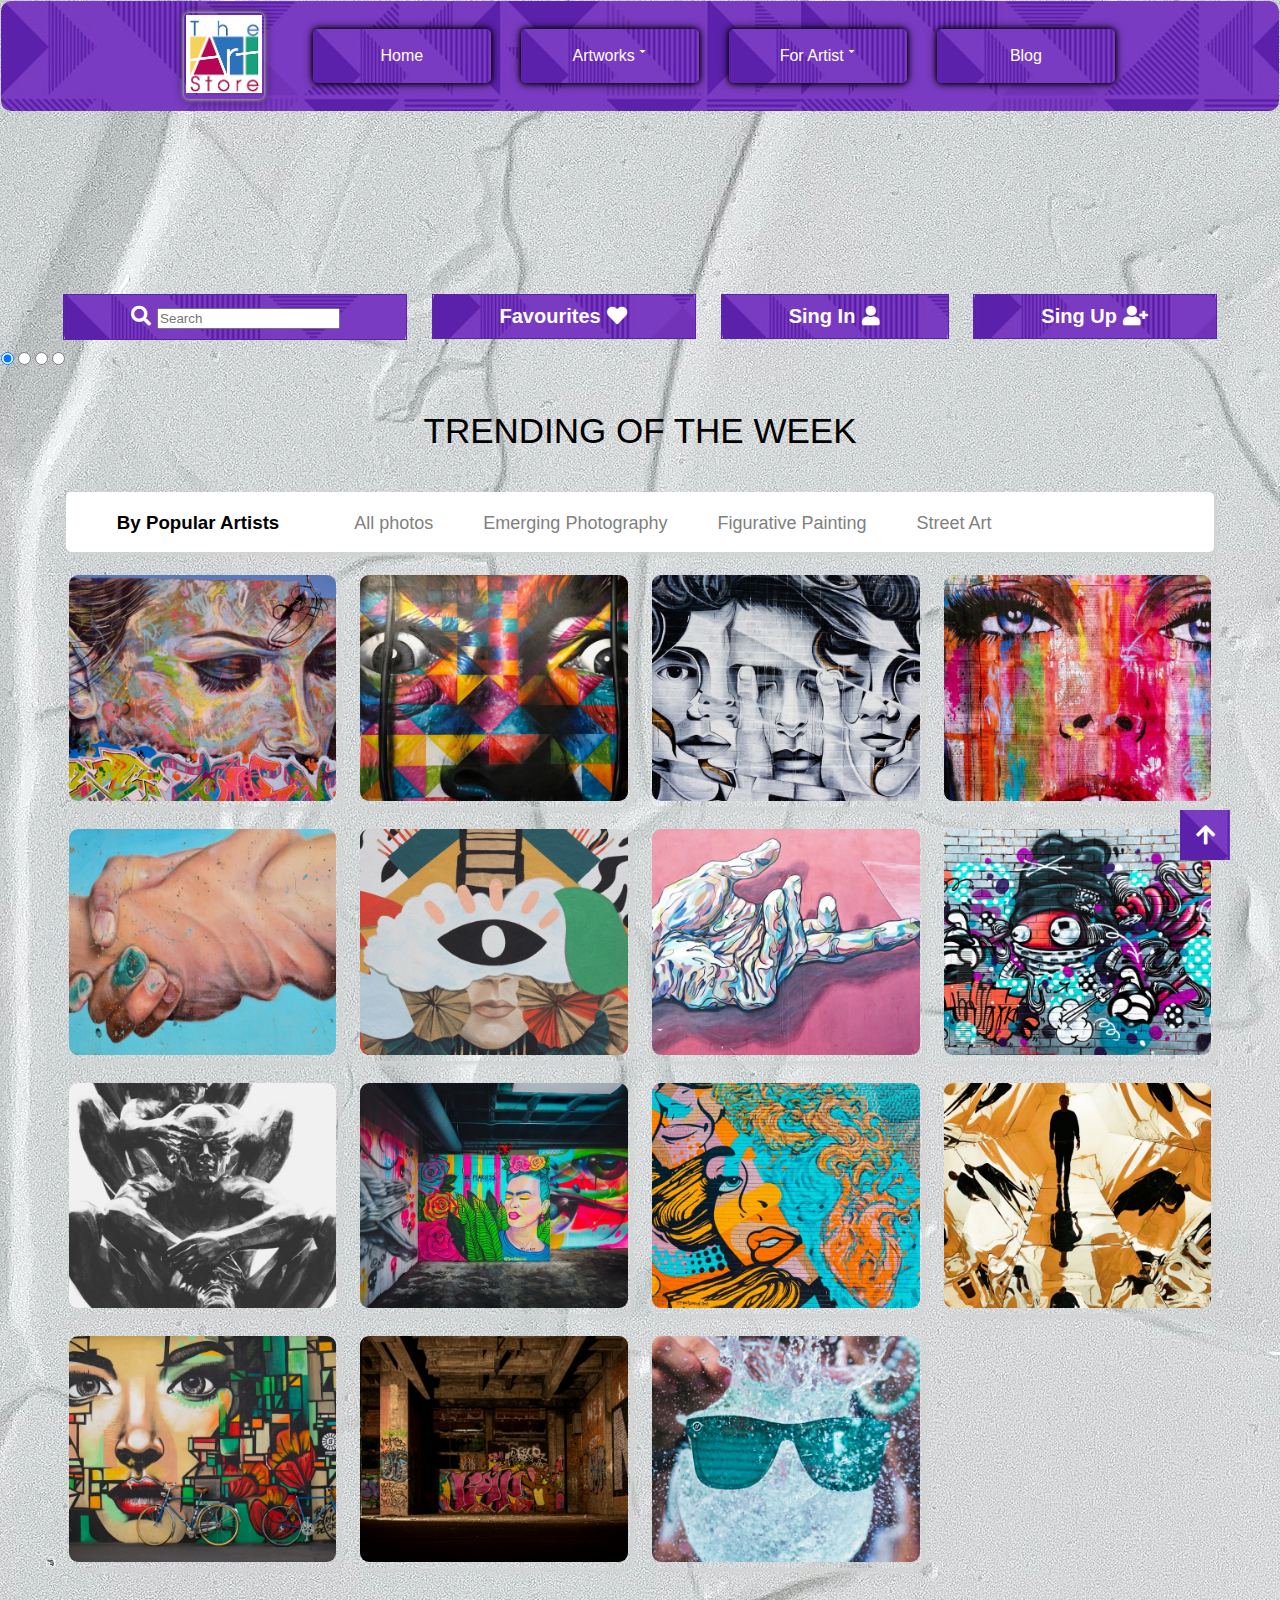
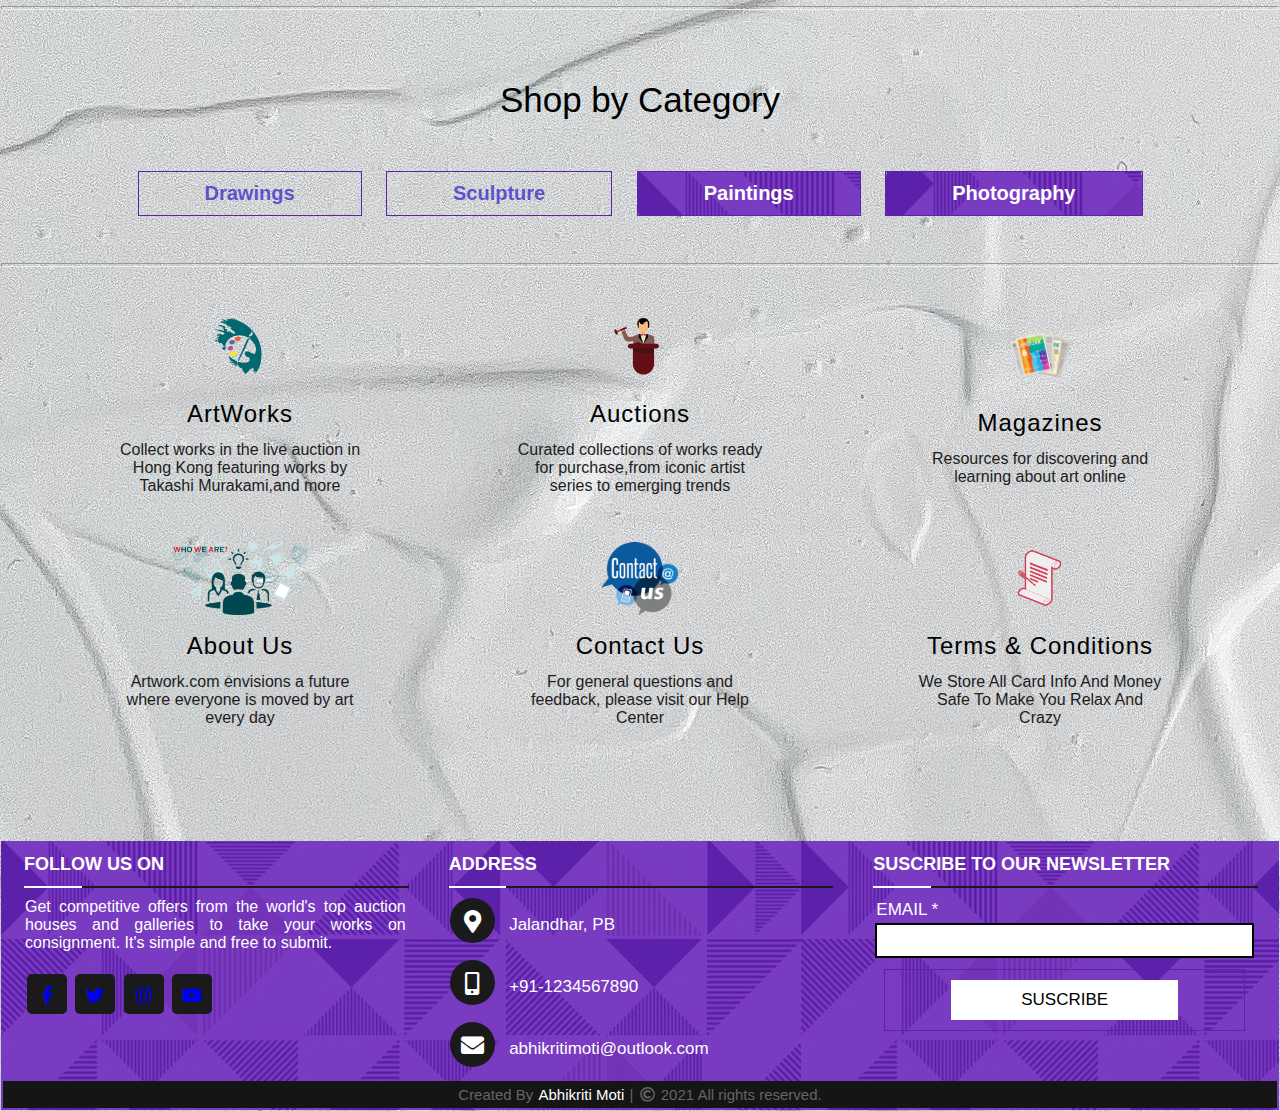
<file: index.html>
<!DOCTYPE html>
<html lang="en">

<head>
    <meta charset="UTF-8">
    <meta http-equiv="X-UA-Compatible" content="IE=edge">
    <meta name="viewport" content="width=device-width, initial-scale=1.0">
    <title>The Art Store</title>
    <link rel="stylesheet" href="css/menubar.css">
    <link rel="stylesheet" href="css/gallery.css">
    <link rel="stylesheet" href="css/service.css">
    <link rel="stylesheet" href="css/footer.css">
    <link rel="stylesheet" href="css/button.css">
    <link rel="stylesheet" href="css/scroll_up.css">
    <link rel="stylesheet" href="https://use.fontawesome.com/releases/v5.4.1/css/all.css">
    <link rel="icon" type="image/png" href="resources/logo1.png">
    

    <style>
        body {
            background: url('resources/mathilde-langevin-TFV9EPdYOaw-unsplash.jpg');
        }
    </style>

    <body>
        <!-- menubar -->
        <div class="menu-bar">
            <ul>
                <div id="logo">
                    <img src="resources/logo1.png" alt="File Missing">
                </div>

                <li class="active"><a href="#">Home</a></li>

                <li class="active"><a href="#">Artworks &#129171</a>
                    <div class="sub-menu-1">
                        <ul>
                            <li><a href="#">Auctions</a></li>
                            <li><a href="#">Paintings</a></li>
                            <li><a href="#">Sculpture</a></li>
                            <li><a href="#">Prints</a></li>
                        </ul>
                    </div>
                </li>

                <li class="active"><a href="#">For Artist &#129171</a>
                    <div class="sub-menu-1">
                        <ul>
                            <li><a href="#">Best Sellers</a></li>
                            <li><a href="#">Featured</a></li>
                            <li><a href="#">New Arrivals</a></li>
                            <li><a href="#">Popular</a></li>
                        </ul>
                    </div>
                </li>

                <li class="active"><a href="blog.html">Blog</a></li>
            </ul>
        </div>
        <br><br><br>
        <br><br><br>
        <br><br><br>

        <!-- Button -->
        <div class="click-button">

            <button class="btn btn3">
            <i class="fa fa-search" aria-hidden="true"></i>
            <input type="text" name="search" id="search" placeholder="Search">
        </button>
            <button class="btn btn4"><a href="favourites.html">Favourites <i class="fa fa-heart" aria-hidden="true"></i></a></button>
            <button class="btn btn3"><a href="signin.html"> Sing In <i class="fa fa-user"
                    aria-hidden="true"></i></a></button>
            <button class="btn btn4"><a href="singup.html"> Sing Up <i class="fa fa-user-plus"
                    aria-hidden="true"></i></a></button>
        </div>


        <!-- Pics Like Instagram -->
        <input type="radio" name="Photos" id="check1" checked>
        <input type="radio" name="Photos" id="check2">
        <input type="radio" name="Photos" id="check3">
        <input type="radio" name="Photos" id="check4">

        <div class="container">
            <h1>TRENDING OF THE WEEK</h1>
            <div class="top-content">
                <h3>By Popular Artists</h3>
                <label for="check1">All photos</label>
                <label for="check2">Emerging Photography</label>
                <label for="check3">Figurative Painting</label>
                <label for="check4">Street Art</label>
            </div>
            <div class="photo-gallery">

                <div class="art a">
                    <img src="resources/6.jpg" alt="">
                </div>
                <div class="art b">
                    <img src="resources/4.jpg" alt="">
                </div>
                <div class="art c">
                    <img src="resources/5.jpg" alt="">
                </div>

                <div class="art a">
                    <img src="resources/3.jpg" alt="">
                </div>
                <div class="art b">
                    <img src="resources/9.jpg" alt="">
                </div>
                <div class="art c">
                    <img src="resources/18.jpg" alt="">
                </div>

                <div class="art a">
                    <img src="resources/14.jpg" alt="">
                </div>
                <div class="art b">
                    <img src="resources/8.jpg" alt="">
                </div>
                <div class="art c">
                    <img src="resources/13.jpg" alt="">
                </div>

                <div class="art a">
                    <img src="resources/11.jpg" alt="">
                </div>
                <div class="art b">
                    <img src="resources/10.jpg" alt="">
                </div>
                <div class="art c">
                    <img src="resources/17.jpg" alt="">
                </div>


                <div class="art b">
                    <img src="resources/2.jpg" alt="">
                </div>
                <div class="art c">
                    <img src="resources/19.jpg" alt="">
                </div>

                <div class="art b">
                    <img src="resources/12.jpg" alt="">
                </div>

            </div>
        </div>

        <br><br>
        <hr><br>

        <!-- Button -->
        <div class="click-button">
            <h1>Shop by Category</h1>
            <button class="btn btn1">Drawings</button>
            <button class="btn btn2">Sculpture</button>
            <button class="btn btn3">Paintings</button>
            <button class="btn btn4">Photography</button>
        </div>
        <br><br>
        <hr><br>

        <!--services-box-container-->
        <section class="bottom-bar">
            <div class="s-box-container">
                <div class="s-box">
                    <div class="bar"></div>
                    <img alt="1" src="resources/art.png" />
                    <h1>ArtWorks</h1>
                    <p>Collect works in the live auction in Hong Kong featuring works by Takashi Murakami,and more</p>
                </div>
                <div class="s-box">
                    <div class="bar"></div>
                    <img alt="2" src="resources/auction.png" />
                    <h1>Auctions</h1>
                    <p>Curated collections of works ready for purchase,from iconic artist series to emerging trends</p>
                </div>
                <div class="s-box">
                    <div class="bar"></div>
                    <img alt="3" src="resources/magazine.png" />
                    <h1>Magazines</h1>
                    <p> Resources for discovering and learning about art online</p>
                </div>
            </div>

            <div class="s-box-container">
                <div class="s-box">
                    <div class="bar"></div>
                    <img alt="1" src="resources/about.png" />
                    <h1>About Us</h1>
                    <p>Artwork.com envisions a future where everyone is moved by art every day</p>
                </div>
                <div class="s-box">
                    <div class="bar"></div>
                    <img alt="2" src="resources/contact.png" />
                    <h1>Contact Us</h1>
                    <p>For general questions and feedback, please visit our Help Center</p>
                </div>
                <div class="s-box">
                    <div class="bar"></div>
                    <img alt="3" src="resources/terms.png" />
                    <h1>Terms & Conditions</h1>
                    <p>We Store All Card Info And Money Safe To Make You Relax And Crazy</p>
                </div>
            </div>
        </section>

        <br><br><br><br><br>

        <!-- footer -->
        <footer>
            <div class="main-content">
                <div class="left box">
                    <h2>Follow Us On</h2>
                    <div class="content">
                        <p>Get competitive offers from the world's top auction houses and galleries to take your works on consignment. It's simple and free to submit.</p>
                        <div class="social">
                            <a href="https://www.facebook.com"><span class="fab fa-facebook-f"></span></a>
                            <a href="https://www.twitter.com"><span class="fab fa-twitter"></span></a>
                            <a href="https://www.instagram.com"><span class="fab fa-instagram"></span></a>
                            <a href="https://www.youtube.com"><span class="fab fa-youtube"></span></a>
                        </div>
                    </div>
                </div>

                <div class="center box">
                    <h2>Address</h2>
                    <div class="content">
                        <div class="place">
                            <span class="fas fa-map-marker-alt"></span>
                            <a href="https://www.google.com/maps?q=Jalandhar,%20Punjab" target="_blank" class="text phone-link">Jalandhar, PB</a>
                        </div>
                        <div class="phone">
                            <span class="fas fa-mobile-alt"></span>
                            <a href="tel:+91-1234567890" class="text phone-link">+91-1234567890</a>
                        </div>
                        <div class="email">
                            <span class="fas fa-envelope"></span>
                            <a href="mailto:abhikritimoti@outlook.com" class="text phone-link">abhikritimoti@outlook.com</a>
                        </div>
                    </div>
                </div>

                <div class="right box">
                    <h2>SUSCRIBE TO OUR NewsLetter</h2>
                    <div class="content">
                        <form action="#">
                            <div class="email">
                                <div class="text">EMAIL *</div>
                                <input type="email" required>
                            </div>
                            <div class="btn">
                                <button type="submit">SUSCRIBE</button>
                            </div>
                        </form>
                    </div>
                </div>
            </div>
            <div class="bottom">
                <center>
                    <span class="credit">Created By <a href="">Abhikriti Moti</a> | </span>
                    <span class="far fa-copyright"></span><span> 2021 All rights reserved.</span>
                </center>
            </div>
        </footer>

        <!-- scroll up button -->
        <a class="gotopbtn" href="#"> <i class="fas fa-arrow-up"></i> </a>
    </body>

</html>
</file>
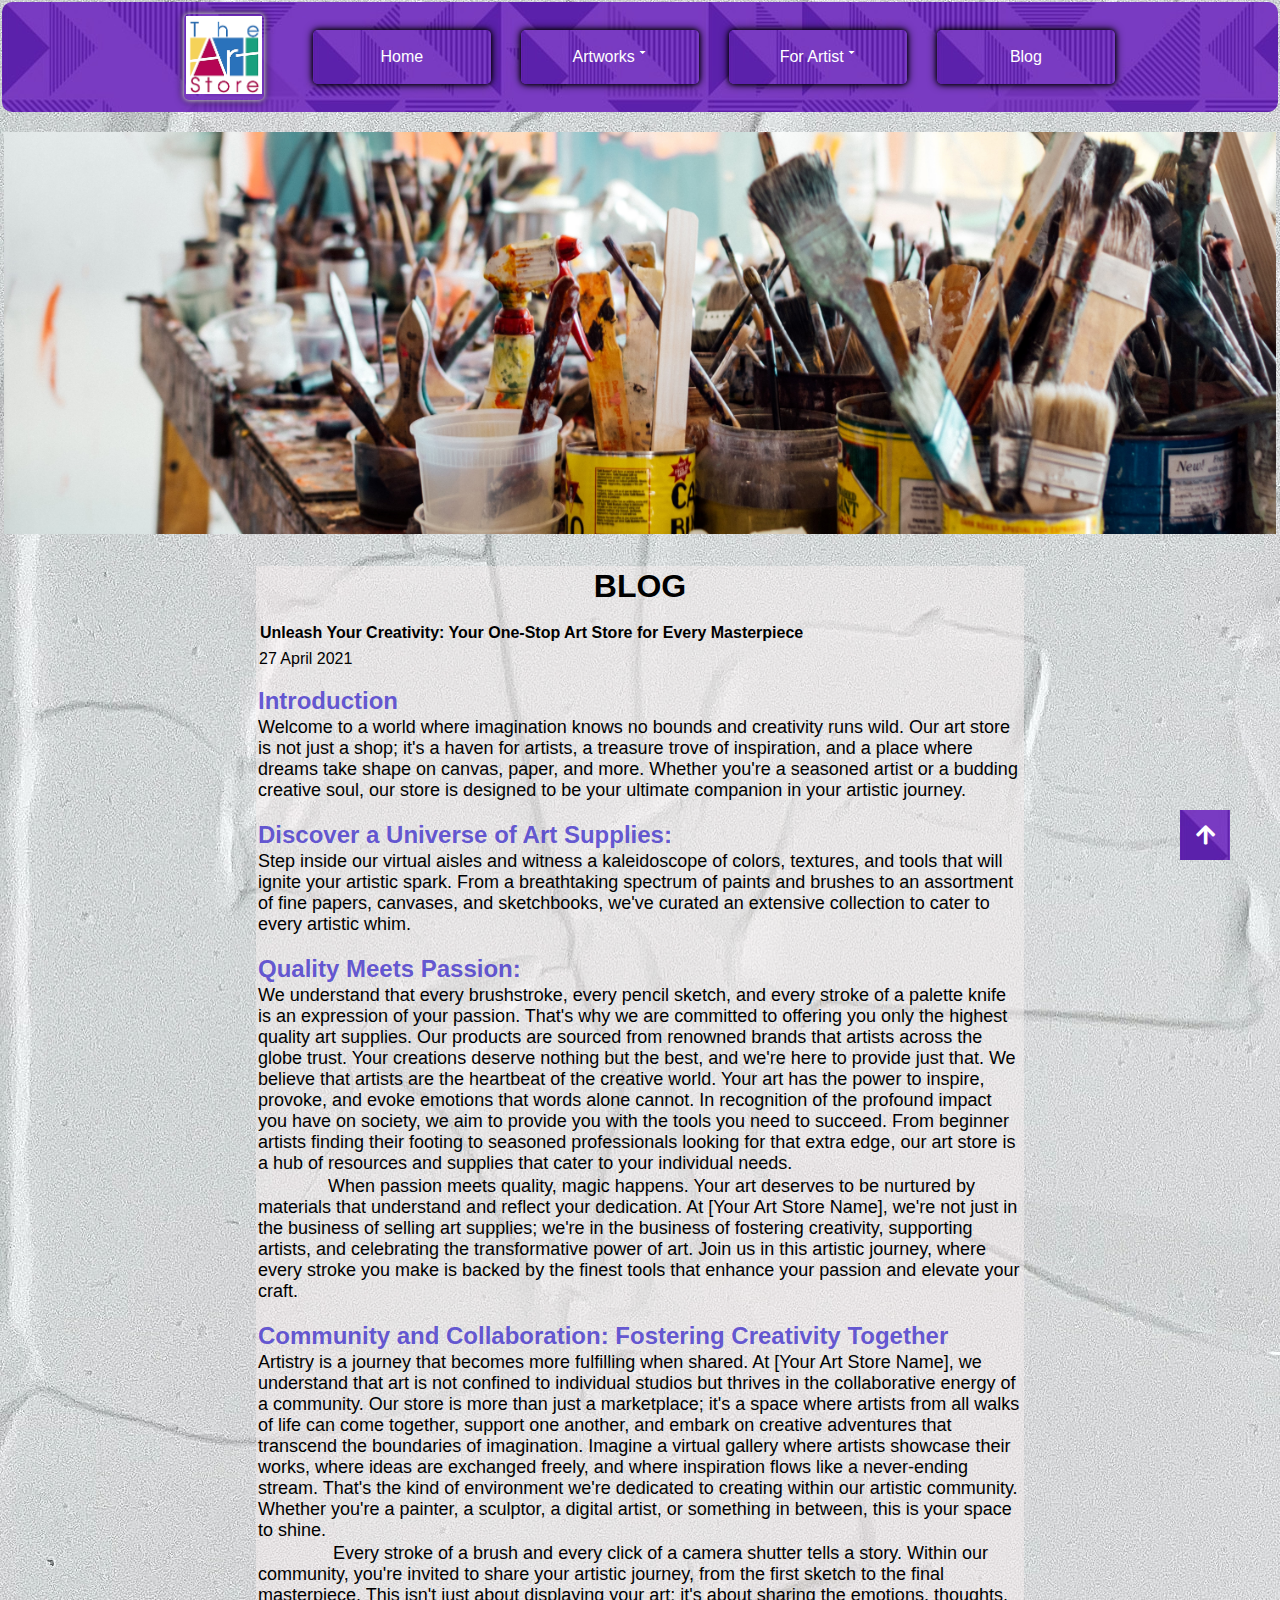
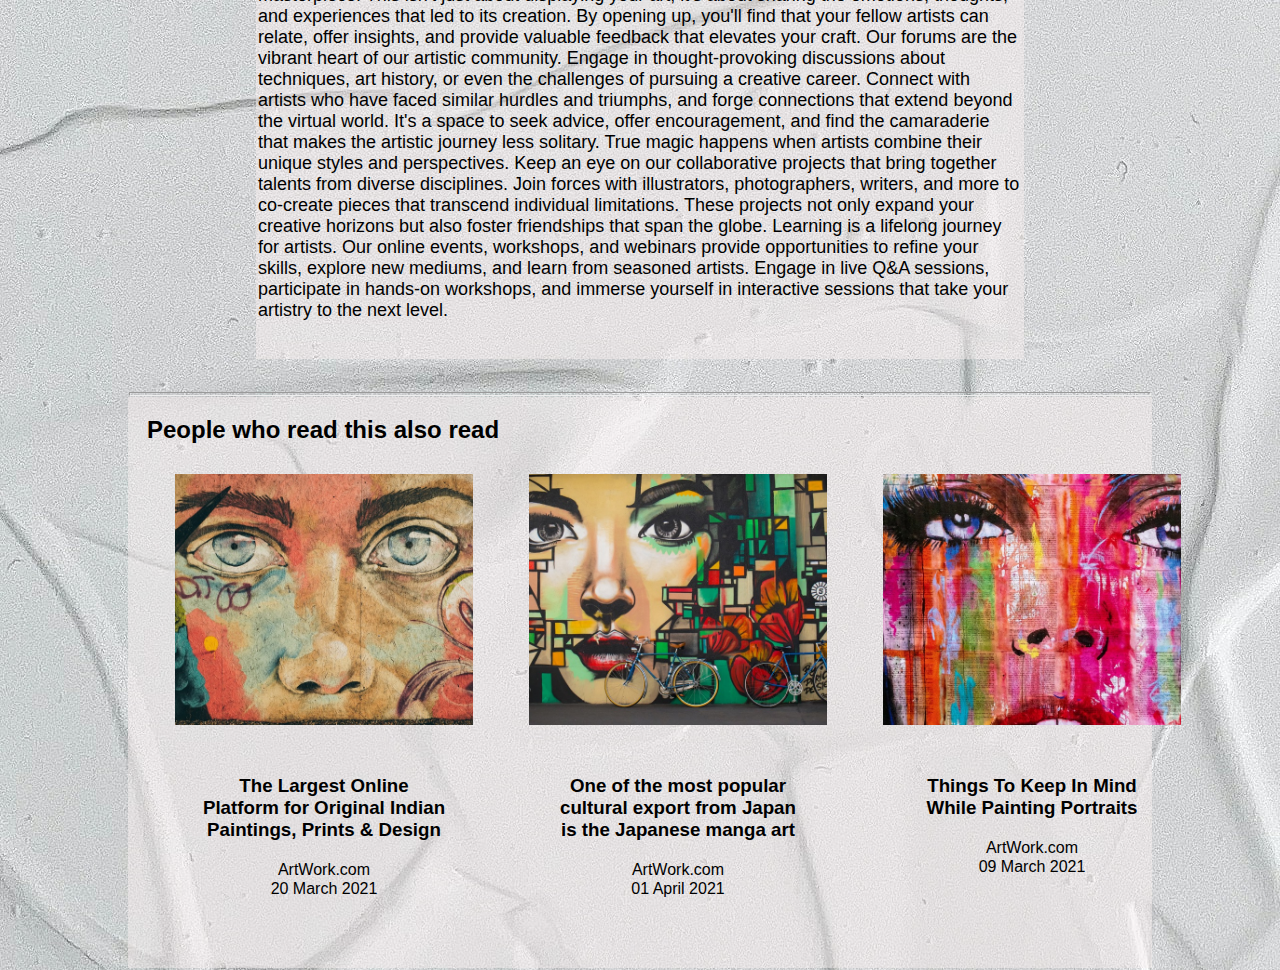
<file: blog.html>
<!DOCTYPE html>
<html lang="en">

<head>
    <meta charset="UTF-8">
    <meta name="viewport" content="width=device-width, initial-scale=1.0">
    <link rel="stylesheet" href="css/blog.css">
    <link rel="stylesheet" href="css/menubar.css">
    <link rel="stylesheet" href="css/scroll_up.css">
    <link rel="stylesheet" href="https://use.fontawesome.com/releases/v5.4.1/css/all.css">
    <title>Blog</title>
    <style>
        body {
            background: url('resources/mathilde-langevin-TFV9EPdYOaw-unsplash.jpg');
        }
    </style>
</head>

<body>
    <!-- menubar -->
    <div class="menu-bar">
        <ul>
            <div id="logo">
                <img src="resources/logo1.png" alt="File Missing">
            </div>

            <li class="active"><a href="index.html">Home</a></li>

            <li class="active"><a href="#">Artworks &#129171</a>
                <div class="sub-menu-1">
                    <ul>
                        <li><a href="#">Auctions</a></li>
                        <li><a href="#">Paintings</a></li>
                        <li><a href="#">Sculpture</a></li>
                        <li><a href="#">Prints</a></li>
                    </ul>
                </div>
            </li>

            <li class="active"><a href="#">For Artist &#129171</a>
                <div class="sub-menu-1">
                    <ul>
                        <li><a href="#">Best Sellers</a></li>
                        <li><a href="#">Featured</a></li>
                        <li><a href="#">New Arrivals</a></li>
                        <li><a href="#">Popular</a></li>
                    </ul>
                </div>
            </li>

            <li class="active"><a href="blog.html">Blog</a></li>
        </ul>
    </div>

    <br>

    <div class="post-img">
        <img src="resources/blog1.jpg" alt="">
    </div>
    <div class="m-auto blog-post-content max-width-2 m-auto my-2">
        <h1 class="font1">BLOG</h1>
        <div class="blogpost-meta">
            <div class="author-info">
                <div>
                    <b>
                        Unleash Your Creativity: Your One-Stop Art Store for Every Masterpiece
                    </b>
                </div>
                <div>27 April 2021</div>
            </div>

        </div>
        <h2 class="blog-font">Introduction</h2>
        <p class="font1">Welcome to a world where imagination knows no bounds and creativity runs wild. Our art store is not just a shop; it's a haven for artists, a treasure trove of inspiration, and a place where dreams take shape on canvas, paper, and more. Whether you're a seasoned artist or a budding creative soul, our store is designed to be your ultimate companion in your artistic journey.</p>
        <br>

        <h2 class="blog-font">Discover a Universe of Art Supplies:</h2>
        <p class="font1">Step inside our virtual aisles and witness a kaleidoscope of colors, textures, and tools that will ignite your artistic spark. From a breathtaking spectrum of paints and brushes to an assortment of fine papers, canvases, and sketchbooks, we've curated an extensive collection to cater to every artistic whim.</p>
        <br>

        <h2 class="blog-font">Quality Meets Passion:</h2>
        <p class="font1">We understand that every brushstroke, every pencil sketch, and every stroke of a palette knife is an expression of your passion. That's why we are committed to offering you only the highest quality art supplies. Our products are sourced from renowned brands that artists across the globe trust. Your creations deserve nothing but the best, and we're here to provide just that.
            We believe that artists are the heartbeat of the creative world. Your art has the power to inspire, provoke, and evoke emotions that words alone cannot. In recognition of the profound impact you have on society, we aim to provide you with the tools you need to succeed. From beginner artists finding their footing to seasoned professionals looking for that extra edge, our art store is a hub of resources and supplies that cater to your individual needs.
        </p>
        <p class="font1">&nbsp;&nbsp;&nbsp;&nbsp; &nbsp;&nbsp;&nbsp;&nbsp; &nbsp;&nbsp;&nbsp;&nbsp;When passion meets quality, magic happens. Your art deserves to be nurtured by materials that understand and reflect your dedication. At [Your Art Store Name], we're not just in the business of selling art supplies; we're in the business of fostering creativity, supporting artists, and celebrating the transformative power of art. Join us in this artistic journey, where every stroke you make is backed by the finest tools that enhance your passion and elevate your craft.</p>
        <br>

        <h2 class="blog-font">Community and Collaboration: Fostering Creativity Together</h2>
        <p> Artistry is a journey that becomes more fulfilling when shared. At [Your Art Store Name], we understand that art is not confined to individual studios but thrives in the collaborative energy of a community. Our store is more than just a marketplace; it's a space where artists from all walks of life can come together, support one another, and embark on creative adventures that transcend the boundaries of imagination.
            Imagine a virtual gallery where artists showcase their works, where ideas are exchanged freely, and where inspiration flows like a never-ending stream. That's the kind of environment we're dedicated to creating within our artistic community. Whether you're a painter, a sculptor, a digital artist, or something in between, this is your space to shine.
        </p>
        <p>
            &nbsp;&nbsp;&nbsp;&nbsp; &nbsp;&nbsp;&nbsp;&nbsp; &nbsp;&nbsp;&nbsp;&nbsp; Every stroke of a brush and every click of a camera shutter tells a story. Within our community, you're invited to share your artistic journey, from the first sketch to the final masterpiece. This isn't just about displaying your art; it's about sharing the emotions, thoughts, and experiences that led to its creation. By opening up, you'll find that your fellow artists can relate, offer insights, and provide valuable feedback that elevates your craft.
            Our forums are the vibrant heart of our artistic community. Engage in thought-provoking discussions about techniques, art history, or even the challenges of pursuing a creative career. Connect with artists who have faced similar hurdles and triumphs, and forge connections that extend beyond the virtual world. It's a space to seek advice, offer encouragement, and find the camaraderie that makes the artistic journey less solitary.
            True magic happens when artists combine their unique styles and perspectives. Keep an eye on our collaborative projects that bring together talents from diverse disciplines. Join forces with illustrators, photographers, writers, and more to co-create pieces that transcend individual limitations. These projects not only expand your creative horizons but also foster friendships that span the globe.
            Learning is a lifelong journey for artists. Our online events, workshops, and webinars provide opportunities to refine your skills, explore new mediums, and learn from seasoned artists. Engage in live Q&A sessions, participate in hands-on workshops, and immerse yourself in interactive sessions that take your artistry to the next level.
        </p>
        <br>
        <br>
    </div>

    <div class="max-width-1 m-auto">
        <hr>
    </div>
    <div class="art-articles max-width-1 m-auto font2">
        <h2>People who read this also read</h2>
        <div class="row">


            <div class="art-article more-post">
                <div class="art-article-img">
                    <img src="resources/1.jpg" alt="article">
                </div>
                <div class="art-article-content font1 center">
                    <a href="blog.html">
                        <h3>The Largest Online Platform for Original Indian Paintings, Prints & Design</h3>
                    </a>

                    <div>ArtWork.com</div>
                    <span>20 March 2021</span>
                </div>
            </div>
            <div class="art-article more-post">
                <div class="art-article-img">
                    <img src="resources/2.jpg" alt="article">
                </div>
                <div class="art-article-content font1 center">
                    <a href="blog.html">
                        <h3>One of the most popular cultural export from Japan is the Japanese manga art</h3>
                    </a>

                    <div>ArtWork.com</div>
                    <span>01 April 2021</span>
                </div>
            </div>
            <div class="art-article more-post">
                <div class="art-article-img">
                    <img src="resources/3.jpg" alt="article">
                </div>
                <div class="art-article-content font1 center">
                    <a href="blog.html">
                        <h3>Things To Keep In Mind While Painting Portraits</h3>
                    </a>

                    <div>ArtWork.com</div>
                    <span>09 March 2021</span>
                </div>
            </div>

        </div>
    </div>

    <!-- scroll up button -->
    <a class="gotopbtn" href="#"> <i class="fas fa-arrow-up"></i> </a>


</body>

</html>
</file>
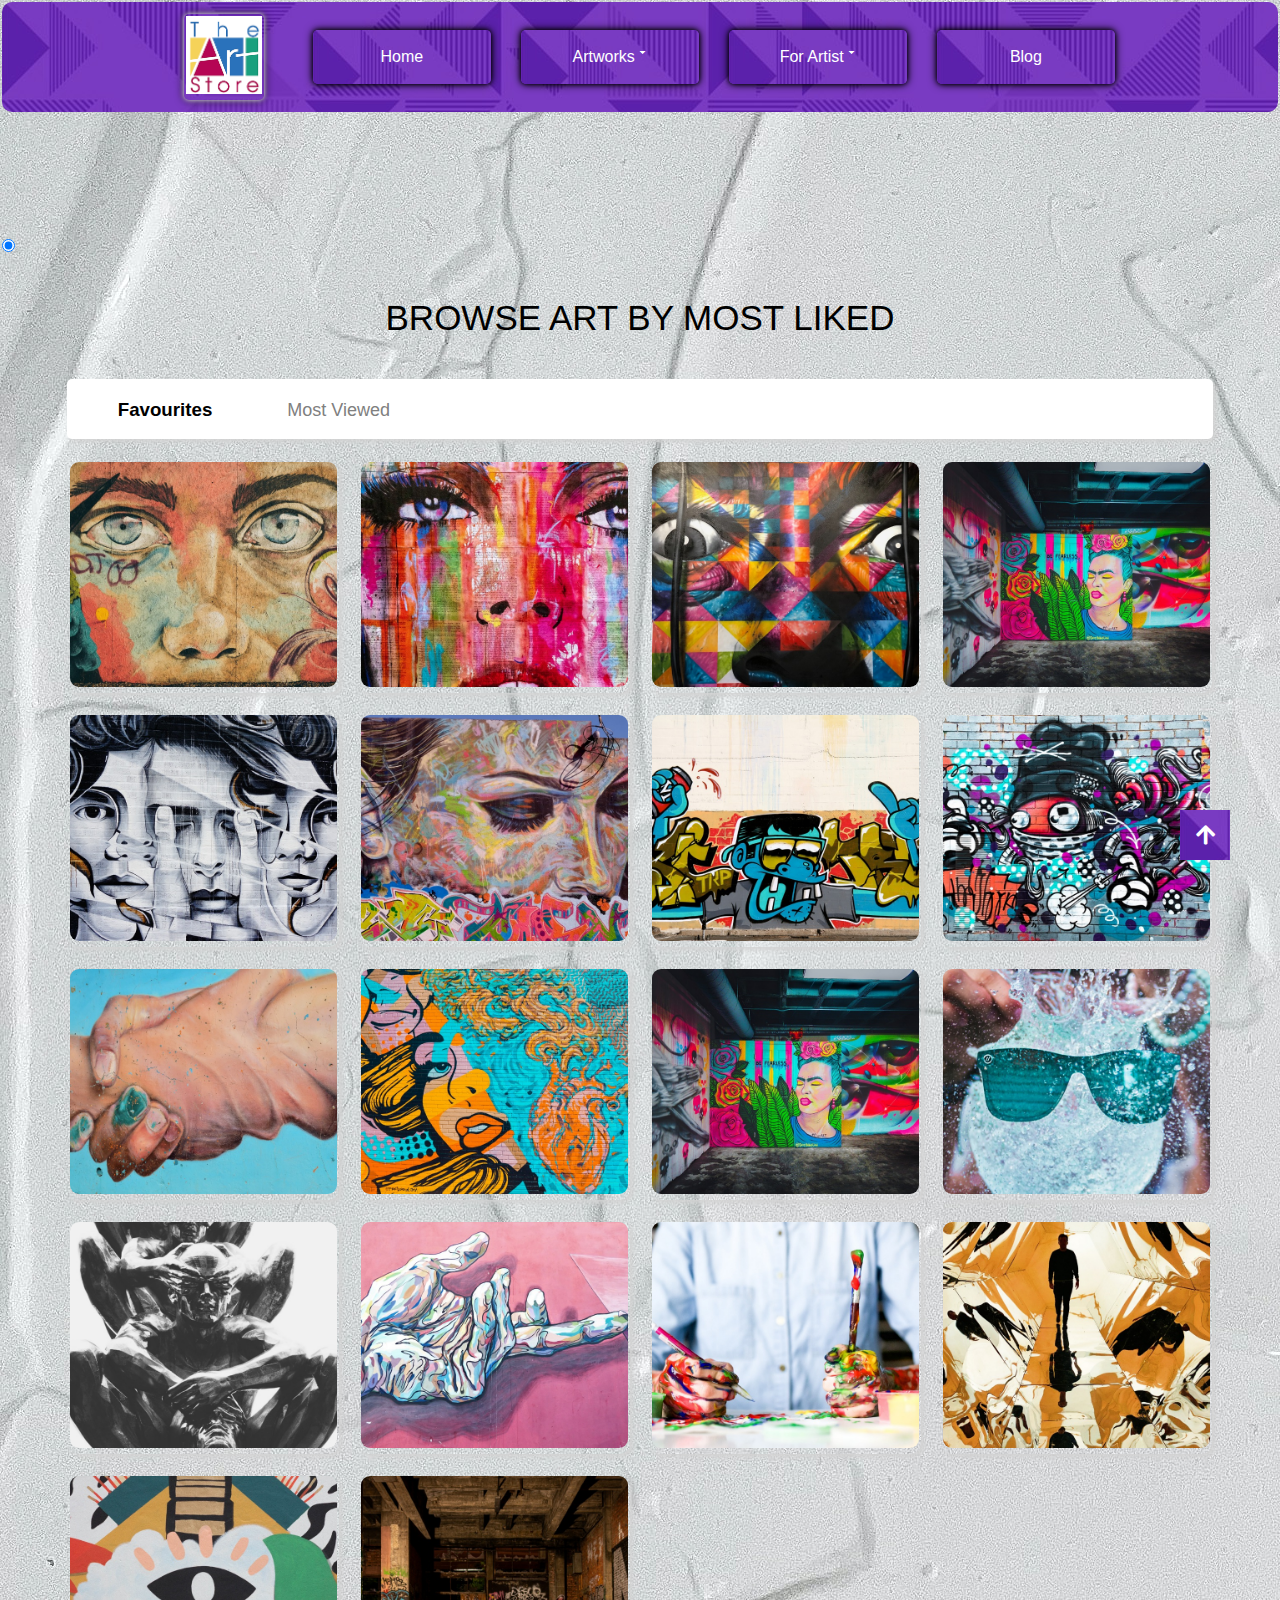
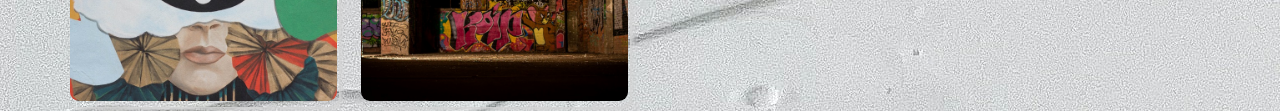
<file: favourites.html>
<!DOCTYPE html>
<html lang="en">

<head>
    <meta charset="UTF-8">
    <meta http-equiv="X-UA-Compatible" content="IE=edge">
    <meta name="viewport" content="width=device-width, initial-scale=1.0">
    <title>Document</title>
    <link rel="stylesheet" href="css/menubar.css">
    <link rel="stylesheet" href="css/gallery.css">
    <link rel="stylesheet" href="css/scroll_up.css">
    <link rel="stylesheet" href="https://use.fontawesome.com/releases/v5.4.1/css/all.css">
    <style>
        body {
            background: url('resources/mathilde-langevin-TFV9EPdYOaw-unsplash.jpg');
        }
    </style>
</head>

<body>
    <!-- menubar -->
    <div class="menu-bar">
        <ul>
            <div id="logo">
                <img src="resources/logo1.png" alt="File Missing">
            </div>

            <li class="active"><a href="index.html">Home</a></li>

            <li class="active"><a href="#">Artworks &#129171</a>
                <div class="sub-menu-1">
                    <ul>
                        <li><a href="#">Auctions</a></li>
                        <li><a href="#">Paintings</a></li>
                        <li><a href="#">Sculpture</a></li>
                        <li><a href="#">Prints</a></li>
                    </ul>
                </div>
            </li>

            <li class="active"><a href="#">For Artist &#129171</a>
                <div class="sub-menu-1">
                    <ul>
                        <li><a href="#">Best Sellers</a></li>
                        <li><a href="#">Featured</a></li>
                        <li><a href="#">New Arrivals</a></li>
                        <li><a href="#">Popular</a></li>
                    </ul>
                </div>
            </li>

            <li class="active"><a href="blog.html">Blog</a></li>
        </ul>
    </div>
    <br><br><br>
    <br><br><br><br>

    <!-- Pics Like Instagram -->
    <input type="radio" name="Photos" id="check1" checked>

    <div class="container">
        <h1>BROWSE ART BY MOST LIKED</h1>
        <div class="top-content">
            <h3>Favourites</h3>
            <label for="check1">Most Viewed</label>
        </div>
        <div class="photo-gallery">

            <div class="art a">
                <img src="resources/1.jpg" alt="">
            </div>
            <div class="art a">
                <img src="resources/3.jpg" alt="">
            </div>
            <div class="art a">
                <img src="resources/4.jpg" alt="">
            </div>
            <div class="art a">
                <img src="resources/11.jpg" alt="">
            </div>
            <div class="art a">
                <img src="resources/5.jpg" alt="">
            </div>
            <div class="art a">
                <img src="resources/6.jpg" alt="">
            </div>
            <div class="art a">
                <img src="resources/7.jpg" alt="">
            </div>
            <div class="art a">
                <img src="resources/8.jpg" alt="">
            </div>
            <div class="art a">
                <img src="resources/9.jpg" alt="">
            </div>
            <div class="art a">
                <img src="resources/10.jpg" alt="">
            </div>
            <div class="art a">
                <img src="resources/11.jpg" alt="">
            </div>
            <div class="art a">
                <img src="resources/12.jpg" alt="">
            </div>
            <div class="art a">
                <img src="resources/13.jpg" alt="">
            </div>
            <div class="art a">
                <img src="resources/14.jpg" alt="">
            </div>
            <div class="art a">
                <img src="resources/15.jpg" alt="">
            </div>
            <div class="art a">
                <img src="resources/17.jpg" alt="">
            </div>
            <div class="art a">
                <img src="resources/18.jpg" alt="">
            </div>
            <div class="art a">
                <img src="resources/19.jpg" alt="">
            </div>

        </div>
    </div>

    <!-- scroll up button -->
    <a class="gotopbtn" href="#"> <i class="fas fa-arrow-up"></i> </a>
</body>

</body>

</html>
</file>
<file: css/menubar.css>
* {
    margin: 0;
    padding: 1px;
    box-sizing: border-box;
    font-family: sans-serif;
}

html {
    scroll-behavior: smooth;
}

#logo {
    margin: 10px 34px;
    border-radius: 5px;
    box-shadow: 0 0 5px #ffffff, 0 0 10px #000000;
}

#logo img {
    height: 80px;
}

body {
    background-size: cover;
    background-position: center;
    font-family: sans-serif;
}

.menu-bar {
    background-image: url("../resources/bg1.jpg");
    border-radius: 10px;
    text-align: center;
    position: relative;
}

.menu-bar ul {
    display: inline-flex;
    list-style: none;
    color: rgb(2, 2, 2);
    align-items: center;
}

.menu-bar ul li {
    width: 178px;
    margin: 15px;
    padding: 15px;
}

.menu-bar ul li a {
    text-decoration: none;
    color: rgb(255, 255, 255);
    display: block;
    padding: 3px 3px;
    border-radius: 20px;
    text-decoration: none;
}

.menu-bar ul li a:hover {
    font-weight: bold;
    font-stretch: wider;
}

.active,
.menu-bar ul li:hover {
    background-image: url("../resources/bg1.jpg");
    border-radius: 4px;
    color: black;
    border-radius: 5px;
    box-shadow: 0 0 5px #000000, 0 0 10px #000000;
}

.menu-bar .fa {
    margin-right: 8px;
}

.sub-menu-1 {
    display: none;
}

.menu-bar ul li:hover .sub-menu-1 {
    display: block;
    position: absolute;
    background-image: url("../resources/bg1.jpg");
    margin-top: 16px;
    margin-left: -18px;
    border-radius: 10px;
}

.menu-bar ul li:hover .sub-menu-1 ul {
    display: block;
    margin-top: -15px;
    margin-top: 0px;
}

.menu-bar ul li:hover .sub-menu-1 ul li {
    width: 150px;
    padding: 5px;
    border-bottom: lpx dotted #fff;
    background: transparent;
    border-radius: 100;
    text-align: left;
}

.menu-bar ul li:hover .sub-menu-1 ul li:last-child {
    border-bottom: none;
}

.menu-bar ul li:hover .sub-menu-1 ul li:hover a:hover {
    color: rgb(0, 0, 0);
}
</file>
<file: css/gallery.css>
.container {
    width: 100%;
    text-align: center;
}

h1 {
    font-weight: normal;
    font-size: 35px;
    position: relative;
    margin: 40px 0;
}

h1::before {
    content: '';
    position: absolute;
    width: 100px;
    height: 3px;
    background-color: rgba(220, 20, 60, 0);
    bottom: -10px;
    left: 50%;
    transform: translateX(-50%);
    animation: animate 4s linear infinite;
}

@keyframes animate {
    0% {
        width: 100px;
    }
    50% {
        width: 200px;
    }
    100% {
        width: 100px;
    }
}

.top-content {
    background-color: white;
    width: 90%;
    margin: 0 auto 20px auto;
    height: 60px;
    display: flex;
    align-items: center;
    border-radius: 5px;
    box-shadow: 3px 3px 5px lightgray;
}

h3 {
    height: 100%;
    /* background-image: url("../resources/bg1.jpg"); */
    line-height: 60px;
    padding: 0 50px;
    color: black;
}

.selected-label {
    background-image: url("../resources/bg1.jpg");
    height: 100%;
    /* background-image: url("../resources/bg1.jpg"); */
    line-height: 60px;
    padding: 0 50px;
    color: white;
}

.selected-label:hover {
    font-weight: bold;
}

label {
    display: inline-block;
    height: 100%;
    padding: 0 5px;
    margin: 0 20px;
    line-height: 60px;
    font-size: 18px;
    color: gray;
    cursor: pointer;
    transition: color .6s;
}

label:hover {
    color: black;
}

.photo-gallery {
    width: 90%;
    margin: auto;
    display: grid;
    grid-template-columns: repeat(4, 1fr);
    grid-gap: 20px;
}

.art {
    position: relative;
    height: auto;
    border-radius: 10px;
    box-shadow: 3px 3px 5px lightgray;
    cursor: pointer;
    transition: .5s;
}

.art img {
    width: 100%;
    height: 100;
    border-radius: 10px;
    transition: .5s;
}

.art::before {
    content: "Like ❤️  | Bid Now 💲";
    position: absolute;
    top: 50%;
    left: 50%;
    transform: translate(-50%, -50%);
    color: white; /* Original font color */
    font-size: 22px;
    width: 100%;
    margin-top: -100px;
    opacity: 0;
    transition: .3s;
    transition-delay: .2s;
    z-index: 1;
}

.art::after {
    content: "";
    position: absolute;
    width: 100%;
    bottom: 0;
    left: 0;
    border-radius: 10px;
    height: 0;
    background-color: rgba(0, 0, 0, .4);
    transition: .3s;
}

.art:hover::after {
    height: 100%;
}

.art:hover::before {
    margin-top: 0;
    opacity: 1;
    font-weight: bold;
    color: white; /* Change font color on hover */
}

#check1:checked~.container .photo-gallery .art {
    opacity: 1;
    transform: scale(1);
    position: relative;
    transition: .5s;
}

#check2:checked~.container .photo-gallery .b {
    transform: scale(1);
    opacity: 1;
    position: relative;
    transition: 0.5s;
}

#check2:checked~.container .photo-gallery .c,
#check2:checked~.container .photo-gallery .a {
    opacity: 0;
    transform: scale(0);
    position: absolute;
    transition: 0s;
}

#check3:checked~.container .photo-gallery .c {
    transform: scale(1);
    opacity: 1;
    position: relative;
}

#check3:checked~.container .photo-gallery .b,
#check3:checked~.container .photo-gallery .a {
    opacity: 0;
    transform: scale(0);
    position: absolute;
    transition: 0s;
}

#check4:checked~.container .photo-gallery .a {
    transform: scale(1);
    opacity: 1;
    position: relative;
}

#check4:checked~.container .photo-gallery .b,
#check4:checked~.container .photo-gallery .c {
    opacity: 0;
    transform: scale(0);
    position: absolute;
    transition: 0s;
}

/* Style the modal */
/* Style the modal */
.modal {
    display: none;
    position: fixed;
    z-index: 1000;
    left: 0;
    top: 0;
    width: 100%;
    height: 100%;
    
    background-color: rgba(0, 0, 0, 0.7);
}

.modal-content {
    max-width: 90%;
    max-height: 90%;
    margin: auto;
    display: flex;
    flex-direction: column;
    justify-content: center;
    align-items: center;
    position: relative;
    top: 50%; /* Move the content down by 50% of its own height */
    transform: translateY(-50%); /* Move the content up by 50% of its own height */
}

.close {
    position: absolute;
    top: 20px;
    right: 30px;
    font-size: 30px;
    font-weight: bold;
    color: white;
    cursor: pointer;
}
</file>
<file: css/service.css>
body {
    margin: 0px;
    padding: 0px;
    background-color: #FFFFFF;
    font-family: calibri;
}

a {
    text-decoration: none;
}

.bottom-bar {
    width: 100%;
    display: flex;
    flex-direction: column;
    justify-content: space-evenly;
    align-items: center;
}

.s-box-container {
    width: 100%;
    display: flex;
    justify-content: center;
    align-items: center;
}

.s-box {
    display: flex;
    flex-direction: column;
    justify-content: center;
    align-items: center;
    border-radius: 10px;
    width: 300px;
    padding: 20px 25px;
    height: 230px;
    /* box-sizing: border-box; */
    margin-left: 50px;
    margin-right: 50px;
    position: relative;
}

.s-box img {
    height: 75px;
}

.s-box h1 {
    color: black;
    letter-spacing: 1px;
    font-size: 1.5rem;
    margin-top: 15px;
    margin-bottom: 11px;
}

.s-box p {
    color: rgb(29, 28, 28);
    text-align: center;
}

.bar {
    width: 100px;
    height: 8px;
    position: absolute;
    left: 50%;
    top: 0%;
    transform: translateX(-50%);
    background-image: url("../resources/bg1.jpg");
    border-radius: 0px 0px 10px 10px;
    display: none;
    animation: bar 0.7s;
}

.s-box:hover {
    box-shadow: 2px 2px 30px rgba(0, 0, 0, 0.692);
    transition: all ease 0.4s;
}

.s-box:hover .bar {
    display: block;
}

@keyframes bar {
    0% {
        width: 0px;
    }
    100% {
        width: 100px;
    }
}

@media(max-width:1050px) {
    .s-box-container {
        flex-wrap: wrap;
    }
    .bottom-bar {
        height: auto;
    }
    .s-box {
        flex-grow: 1;
    }
}
</file>
<file: css/footer.css>
.content1 {
    position: relative;
    margin: 130px auto;
    text-align: center;
    padding: 0 20px;
}

.content1 .text {
    font-size: 2.5rem;
    font-weight: 600;
    color: #ffffff;
}

.content1 .p {
    font-size: 2.1875rem;
    font-weight: 600;
    color: #202020;
}

footer {
    color: white;
    position: relative;
    bottom: 0px;
    width: 100%;
    background-image: url("../resources/bg1.jpg");
}

.main-content {
    display: flex;
}

.main-content .box {
    flex-basis: 50%;
    padding: 10px 20px;
}

.box h2 {
    font-size: 1.125rem;
    font-weight: 600;
    text-transform: uppercase;
}

.box .content {
    margin: 20px 0 0 0;
    position: relative;
}

.box .content:before {
    position: absolute;
    content: '';
    top: -10px;
    height: 2px;
    width: 100%;
    background: #1a1a1a;
}

.box .content:after {
    position: absolute;
    content: '';
    height: 2px;
    width: 15%;
    background: #ffffff;
    top: -10px;
}

.left .content p {
    text-align: justify;
}

.left .content .social {
    margin: 20px 0 0 0;
}

.left .content .social a {
    padding: 0 2px;
}

.left .content .social a span {
    height: 40px;
    width: 40px;
    background: #1a1a1a;
    line-height: 40px;
    text-align: center;
    font-size: 18px;
    border-radius: 5px;
    transition: 0.3s;
}

.left .content .social a span:hover {
    background: #ffffff;
}

.center .content .fas {
    font-size: 1.4375rem;
    background: #1a1a1a;
    height: 45px;
    width: 45px;
    line-height: 45px;
    text-align: center;
    border-radius: 50%;
    transition: 0.3s;
    cursor: pointer;
}

.center .content .fas:hover {
    background: blue;
}

.center .content .text {
    font-size: 1.0625rem;
    font-weight: 500;
    padding-left: 10px;
}

.center .content .phone {
    margin: 15px 0;
}

.right form .text {
    font-size: 1.0625rem;
    margin-bottom: 2px;
    color: #ffffff;
}

.right form .msg {
    margin-top: 10px;
}

.right form input,
.right form textarea {
    width: 100%;
    font-size: 1.0625rem;
    background: #ffffff;
    padding-left: 10px;
    border: 2px solid black;
}

.right form input:focus,
.right form textarea:focus {
    outline-color: black;
}

.right form input {
    height: 35px;
}

.right form .btn {
    margin-top: 10px;
}

.right form .btn button {
    height: 40px;
    width: 100%;
    border: none;
    outline: none;
    background: #ffffff;
    font-size: 1.0625rem;
    font-weight: 500;
    cursor: pointer;
    transition: .3s;
}

.right form .btn button:hover {
    background: blue;
}

.bottom center {
    padding: 5px;
    font-size: 0.9375rem;
    background: #151515;
}

.bottom center span {
    color: #656565;
}

.bottom center a {
    color: #ffffff;
    text-decoration: none;
}

.bottom center a:hover {
    text-decoration: underline;
}


.phone-link {
    color: white; /* Initial text color */
}

.phone-link:visited {
    color: black; /* Text color after the link has been visited */
}
</file>
<file: css/button.css>
.click-button {
    text-align: center;
    margin-top: 10px;
}

.btn {
    border: 1px solid #5c22ac;
    background: none;
    padding: 10px 66px;
    font-size: 20px;
    font-weight: bold;
    cursor: pointer;
    margin: 10px;
    transition: 0.8s;
    position: relative;
    overflow: hidden;
}

.btn1,
.btn2 {
    color: rgba(50, 33, 201, 0.747);
}

.btn3,
.btn4 {
    color: #fff;
}

.btn1:hover,
.btn2:hover {
    color: #fff;
}

.btn3:hover,
.btn4:hover {
    color: rgba(50, 33, 201, 0.747);
}

.btn::before {
    content: "";
    position: absolute;
    left: 0;
    width: 100%;
    height: 0%;
    background-image: url("../resources/bg1.jpg");
    z-index: -1;
    transition: 0.8s;
}

.btn1::before,
.btn3::before {
    top: 0;
    border-radius: 0 0 50% 50%;
}

.btn2::before,
.btn4::before {
    bottom: 0;
    border-radius: 50% 50% 0 0;
}

.btn3::before,
.btn4::before {
    height: 180%;
}

.btn1:hover::before,
.btn2:hover::before {
    height: 180%;
}

.btn3:hover::before,
.btn4:hover::before {
    height: 0%;
}

.click-button a:link {
    color: rgb(255, 255, 255);
    background-color: transparent;
    text-decoration: none;
}

.click-button a:visited {
    color: rgb(255, 255, 255);
    background-color: transparent;
    text-decoration: none;
}

.click-button a:hover {
    color: black;
    background-color: transparent;
    text-decoration: none;
}


/* search*/
.search-suggestions {
    position: absolute;
    width: 34.5%;
    max-height: 120px; /* Limit the maximum height */
    overflow-y: auto; /* Add scrolling when content overflows */
    background-color: white;
    border: 1px solid lightgray;
    border-top: none;
    z-index: 100;
}

.suggestion {
    padding: 5px 10px;
    cursor: pointer;
}

.suggestion:hover {
    background-color: rgb(119, 58, 191);
}

.search-input {
    /* width: 500px; 
    height: 0px; */
}

.search-icon {
    margin-left: 10px;
}
</file>
<file: css/scroll_up.css>
html {
    scroll-behavior: smooth;
}

section {
    
    background-size: cover;
}

.gotopbtn {
    position: fixed;
    width: 50px;
    height: 50px;
    background-image: url("../resources/bg1.jpg");
    bottom: 40px;
    right: 50px;
    text-decoration: none;
    text-align: center;
    line-height: 50px;
    color: white;
    font-size: 22px;
}
</file>
<file: css/blog.css>
.post-img {
    height: 404px;
    overflow: hidden;
}

.post-img img {
    width: 100%;
}

.blog-post-content {
    background-color: rgb(248, 239, 239, 0.5);
}

.blog-post-content h1 {
    text-align: center;
}

.blog-post-content p {
    font-size: 18px;
}

.row {
    display: flex;
}

.more-post {
    flex-direction: column;
    align-items: center;
}

.blogpost-meta {
    display: flex;
    justify-content: space-between;
}

.author-info {
    margin: 12px 0;
}

.author-info div {
    padding: 4px 0px;
    font-family: var(--font2);
}

.content {
    height: 100%;
    display: flex;
    margin-top: 32px;
    padding: 9px;
    position: relative;
}

.content::after {
    content: "";
    background-image: url("../resources/khara-woods-KR84RpMCb0w-unsplash.jpg");
    position: absolute;
    width: 100%;
    height: inherit;
    opacity: 0.15;
    border-radius: 12px;
}

.content-left {
    font-family: var(--font1);
    display: flex;
    flex-direction: column;
    justify-content: center;
    padding: 49px;
    z-index: 1;
}

.content-right {
    display: flex;
    align-items: center;
    justify-content: center;
}

.content-right img {
    height: 355px;
    border: 2px solid black;
    border-radius: 200px;
}

.art-articles {
    padding: 18px;
    background-color: rgb(248, 239, 239, 0.5);
    margin-top: 23px;
    position: relative;
}

.art-article {
    display: flex;
    margin: 25px;
}

.art-article img {
    width: 300px;
}

.art-article-content {
    align-self: center;
    padding: 25px;
}

.art-article-content a {
    text-decoration: none;
    color: black;
}

.center {
    text-align: center
}

.font1 {
    font-family: var(--font1);
}

.font2 {
    font-family: var(--font2);
}

.max-width-1 {
    max-width: 80vw;
}

.max-width-2 {
    max-width: 60vw;
}

.m-auto {
    margin: auto;
}

.my-2 {
    margin-top: 32px;
    margin-bottom: 32px;
}

.blog-font{
    color: rgba(50, 33, 201, 0.747);
  }
</file>
